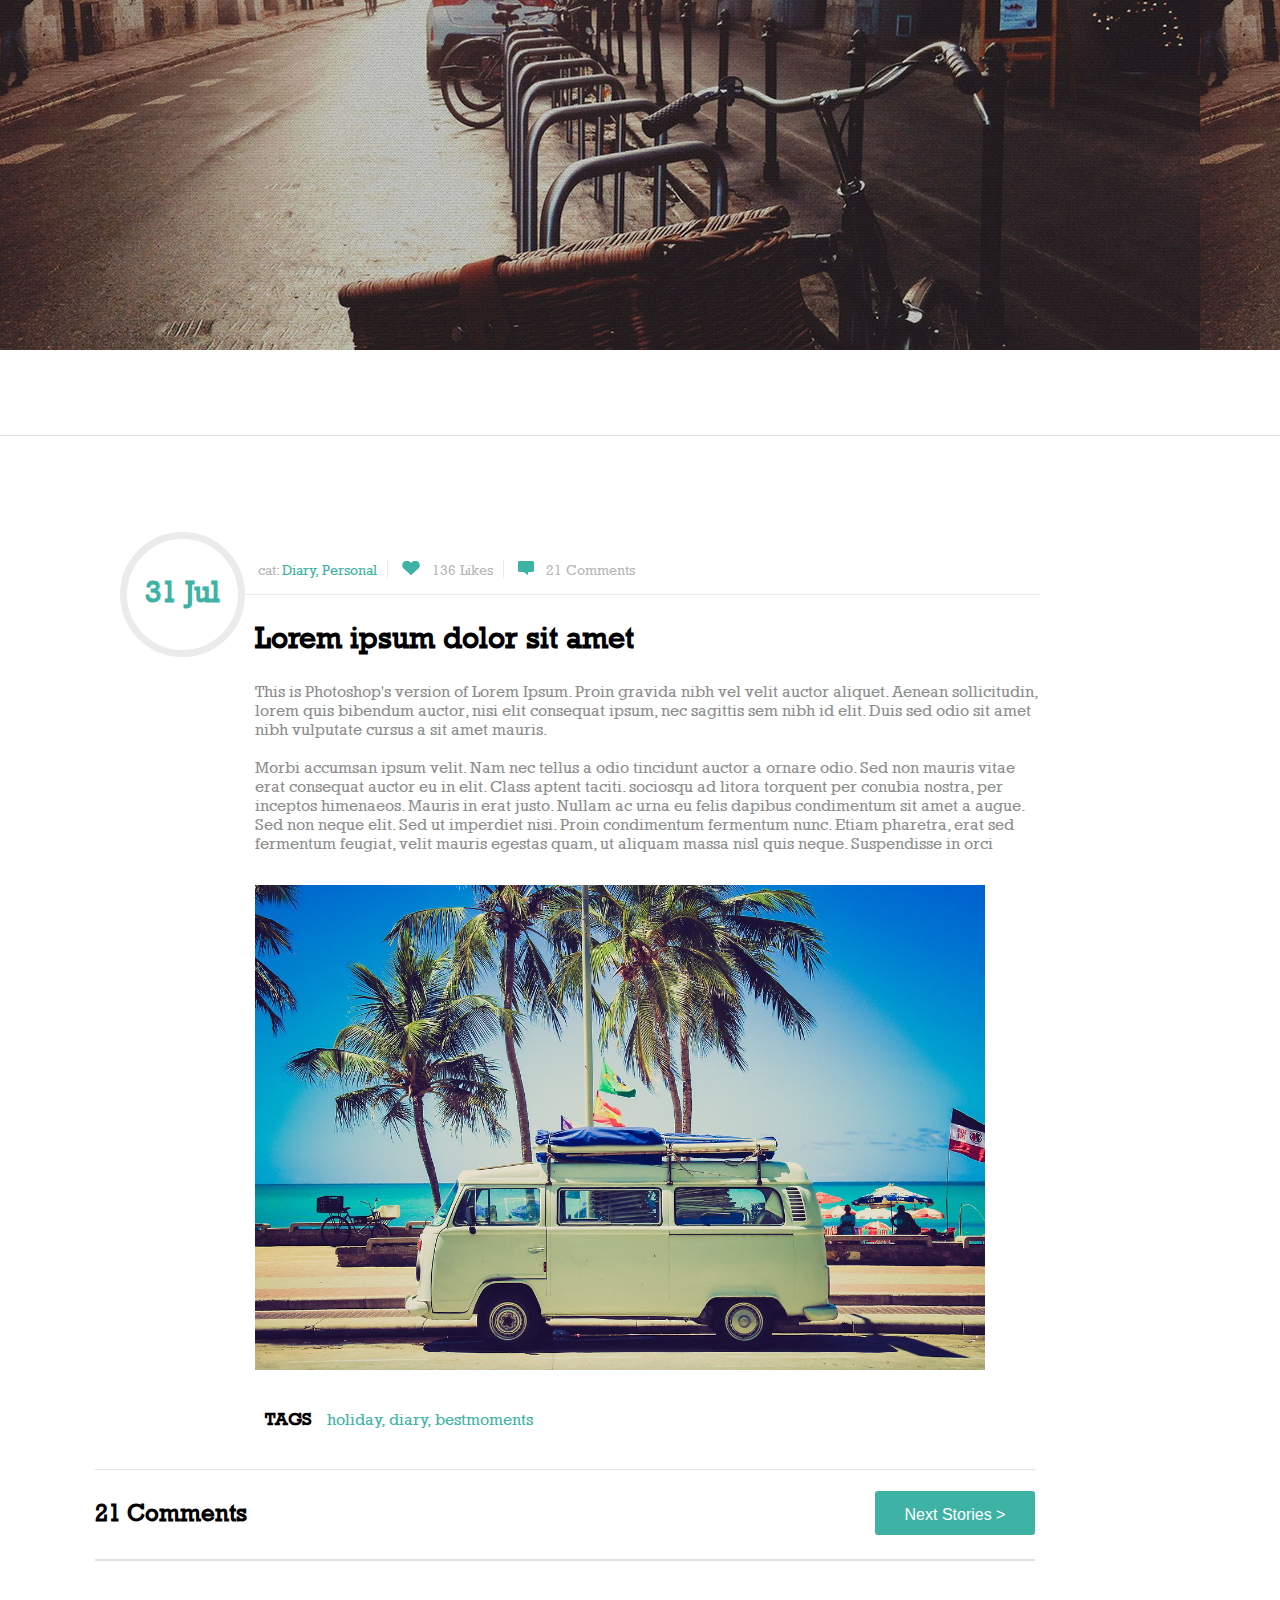
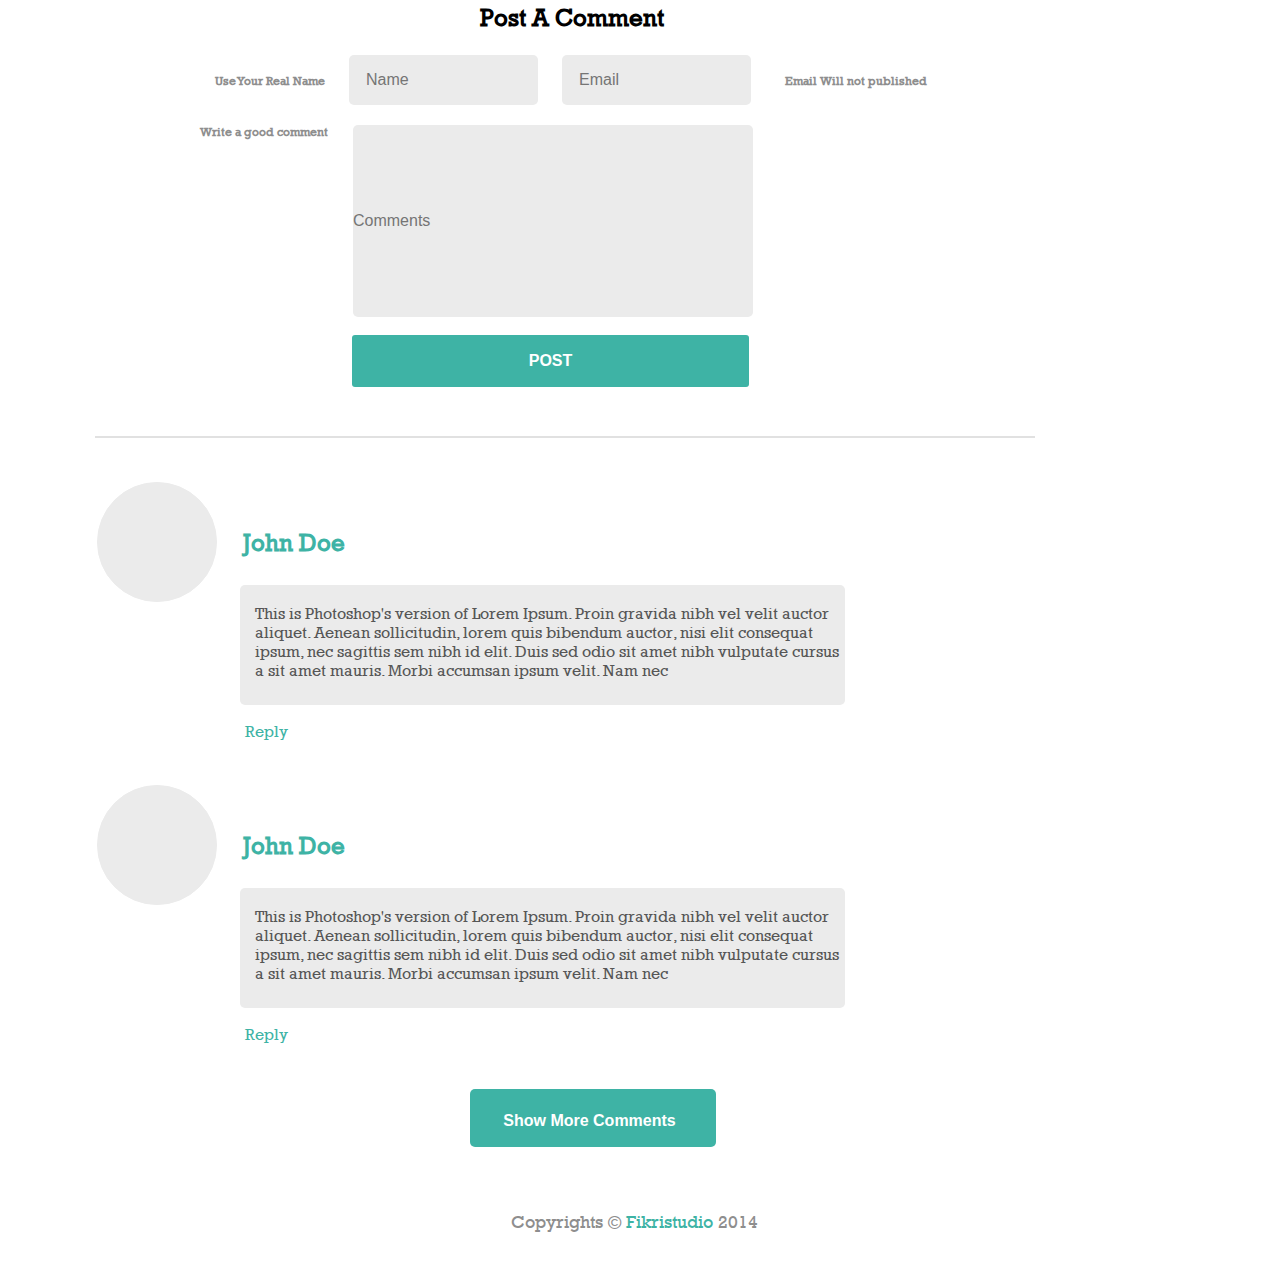
<file: about.html>
<!DOCTYPE html>
<html>
<head>
	<meta charset="utf-8">
	<title>About</title>
	<link rel="stylesheet" href="css/style.css">
</head>
<body>
	<div class="container">
		<div class="header">
			<div class="img-byce">
				
			</div>
			<div class="nav-container">
				<div class="nav">
					<ul>
						<li><a href="index.html">Home</a></li>
						<li><a href="#" class="nav_active">About</a></li>
						<a href="#" class="logo"><img src="img/logo.png" alt=""></a>
						<li class="nav-fix"><a href="#">Category</a></li>
						<li><a href="#">Contact</a></li>
					</ul>
				</div>
			</div>
		</div>
		<div class="contant-block1">
			
			<div class="news-block1">
				<div class="news-header1">
					<div class="news-header-social1">
						<p class="news-text1">cat: 	<span class="news-text-cat1">
							Diary, Personal
						</span>

						</p>
					</div>
					<div class="news-header-social1">
						<img src="img/heart.png" alt="">
						<p class="news-text1">136 Likes</p>
					</div>
					<div class="news-header-social1">
						<img src="img/comment.png" alt="">
						<p class="news-text1">21 Comments</p>
					</div>
				</div>
				<div class="news-contant1">
					<h1 class="news-contant-title1">
						Lorem ipsum dolor sit amet
					</h1>
					<p class="news-contant-text1">
						This is Photoshop's version  of Lorem Ipsum. Proin gravida nibh vel velit auctor aliquet. Aenean sollicitudin, lorem quis bibendum auctor, nisi elit consequat ipsum, nec sagittis sem nibh id elit. Duis sed odio sit amet nibh vulputate cursus a sit amet mauris. <br><br>
						Morbi accumsan ipsum velit. Nam nec tellus a odio tincidunt auctor a ornare odio. Sed non  mauris vitae erat consequat auctor eu in elit. Class aptent taciti. sociosqu ad litora torquent per conubia nostra, per inceptos himenaeos. Mauris in erat justo. Nullam ac urna eu felis dapibus condimentum sit amet a augue. Sed non neque elit. Sed ut imperdiet nisi. Proin condimentum fermentum nunc. Etiam pharetra, erat sed fermentum feugiat, velit mauris egestas quam, ut aliquam massa nisl quis neque. Suspendisse in orci</p>
						<div class="car"><img src="img/car.jpg" alt=""></div>
					
					<p class="news-contant-more1">TAGS <span class="tags">
							holiday, diary, bestmoments
						</span></p>

				</div>

			
							
			</div>
			

		</div>
		<div class="comment"><p>21 Comments</p>
		<button class="btn-main1">
				Next Stories >
			</button></div>	
		<div class="post-container">
			<p class="post">Post A Comment</p>
				<div class="two-input">
						<p class="text-post">Use Your Real Name</p>
						<input type="text" placeholder="Name" class="inptext1">
				</div>
				<div class="post-input">
					<input type="text" placeholder="Email" class="inptext2">
					<p class="text-post1">Email Will not published</p>
				</div>

				<div class="post-comments">
					<p class="text-post2">Write a good comment</p>
					<input type="text" placeholder="Comments" class="inptext3">
				</div>
				<button class="btn-main2">POST</button>
					</div>


		<div class="coment-text">
			<div class="coment-tex1">
			<p class="coment-name">John Doe</p>
			<div class="coment-block">
				<p class="answer">This is Photoshop's version  of Lorem Ipsum. Proin gravida nibh vel velit auctor aliquet. Aenean sollicitudin, lorem quis bibendum auctor, nisi elit consequat ipsum, nec sagittis sem nibh id elit. Duis sed odio sit amet nibh vulputate cursus a sit amet mauris. Morbi accumsan ipsum velit. Nam nec </p>
			</div>
			<p class="reply">Reply</p>
			</div>
			<div class="coment-tex1">
			<p class="coment-name">John Doe</p>
			<div class="coment-block">
				<p class="answer">This is Photoshop's version  of Lorem Ipsum. Proin gravida nibh vel velit auctor aliquet. Aenean sollicitudin, lorem quis bibendum auctor, nisi elit consequat ipsum, nec sagittis sem nibh id elit. Duis sed odio sit amet nibh vulputate cursus a sit amet mauris. Morbi accumsan ipsum velit. Nam nec </p>
			</div>
			<p class="reply">Reply</p>
			</div>
			<button class="more-comments">Show More Comments</button>
		</div>


		
		<div class="footer">
			<p class="copyright">Copyrights &copy; <span>Fikristudio</span> 2014</p>
		</div>
	</div>
</body>
</html>
</file>
<file: css/style.css>
/**************************main*******************/
*
{
	margin: 0;
	padding:0;
}
/*******************HOME PAGE //BEGIN//**********************/
html,body
{

	font-family: rockwell;
}
p
{
	color: #8e8e8e;
	font-size: 16px;
}
.btn-main
{
	height: 53px;
	box-sizing: border-box;
	display: block;
	background: #3eb3a5;
	color: #fff;
	font-size: 18px;
	font-weigname0px;
	border-radius: 3px;
	border:none;
	margin: 50px auto;
}
.btn-main:hover
{
	background: #000;

}

/**************************main end*******************/

/**************************header*******************/
.img-byce
{
	width: 100%;
	height: 350px;
	background: url(../img/buce.jpg);
}
.nav-container
{
	width: 100%;
	border-bottom: 1px solid #dfdfdf;
	
}
.nav
{
	width: 60%;
	height: 85px;
	margin: 0 auto;
	padding:32px 0 0;
	box-sizing: border-box;
	position: relative;
}
/*.nav-fix
{
	margin-left: 210px;
}*/
.nav ul
{
	list-style-type: none;
	font-size: 0;/**/
	overflow: hidden;
	height: 0;
	transition: 0.4s all ease;
}
.nav ul li
{
	

}
.logo
{
	display: block;
	width: 20%;
}
.nav ul li a
{
	font-size: 24px;
	text-decoration: none;
	color: #bcbcbc;
	font-weight: bold;
	padding: 0 0 15px;
	display: block;
	margin: auto;
	text-align: center;
}
.mobile-menu__icon:before{
	content: " ";
	display: inline-block;
	width: 20px;
	height: 20px;
	background: red;
	float: left;
}
.mobile-menu{
	display: none;
}
.mobile-menu:checked + ul{
	overflow: visible;
	height: 100%;

}

.nav_active
{
	
	color: #3eb3a5;
	border-bottom: 5px solid #afafaf;
}


.nav ul li a:hover
{
	color: #3eb3a5;
	border-bottom: 5px solid #afafaf;
}
.nav ul li:first-child a
{
	margin-left: 0;
}
.nav ul li:last-child a
{
	margin-right: 0;
}
.logo img
{
	max-width: 100%;
	height: auto;
	display: block;
	border-radius: 50%;
	border:7px solid #fff;
	
}
/**************************header end*******************/

/**************************contant*******************/
.contant-block
{
	width: 940px;
	margin: 0 auto;
	padding-top: 105px;
}
.open-text
{
	width: 300px;
	margin: auto;
	text-align: center;
}
.main-title
{
	font-size: 18px;
	color: #a0a0a0;
}
.two--lines
{
	width: 32px;
	margin: 10px auto 0;
	border-top:1px solid #b7b7b7;
	border-bottom:1px solid #b7b7b7;
	height: 4px;
}
.news-block
{
	width: 100%;
	margin-top: 45px;
	position: relative;
}
.news-header
{
	border-bottom: 1px solid #ebebeb;
}
.news-header:before
{
	content: "21 Jul";
	display: block;
	width: 125px;
	height: 125px;
	border-radius: 50%;
	border: 7px solid #ebebeb;
	color: #3eb3a5;
	font-size: 30px;
	text-align: center;
	font-weight: bold;
	padding-top: 35px;
	box-sizing: border-box;
	position: absolute;
	margin-left: -120px;
	margin-top: -13px;
}
.news-header-social
{
	display: inline-block;
	margin: 15px 0;
	padding: 0 10px;
	border-right: 1px solid #ebebeb;

}
.news-header-social:last-child
{
	border-right:none;		
}
.news-text
{
	font-size: 14px;
	color: #b7b7b7;	
	display: inline;

}
.news-text-cat
{
	color: #3eb3a5;
}
.news-contant
{
	padding: 25px 0 40px 15px;
}
.news-contant-title
{

	font-size: 30px;
	color: #000;
}
.news-contant-text
{
	padding: 27px 0;
}
.news-contant-more
{
	font-weight: bold;
	border-bottom: 1px solid #e1e1e1;
	padding-bottom: 7px;
	color:#3eb3a5;
	text-decoration: none;
}
.contant-title
{
	width: 100%;
	height: 1px;
	background: url(../img/line.gif);
}
/*******************HOME PAGE //END//**********************/
.footer
{
	margin-left: -12px;
	padding: 44px 0;
	text-align: center;
}
.copyright
{
	display: inline-block;
	font-size: 18px;
}
.copyright span
{
	color: #3eb3a5;
}
.inptext
{
	display: inline-block;
	width: 190px;
	height: 50px;
	font-size: 16px;
	background: #ebebeb;
	border-radius: 5px;
	color: #a6a8a8;
	padding: 19px 17px;
	box-sizing: border-box;
	border:none;
}
/*******************ABOUT //BEGIN//**********************/
.contant-block1
{
	width: 800px;
	margin: 0 auto;
	padding-top: 64px;
}
.news-block1
{
	width: 100%;
	margin-top: 45px;
	position: relative;
}
.car img
{
	padding-top: 5px;
	width:730px;
	height: 485px; 
}
.news-header1
{
	border-bottom: 1px solid #ebebeb;
}
.news-header1:before
{
	content: "31 Jul";
	display: block;
	width: 125px;
	height: 125px;
	border-radius: 50%;
	border: 7px solid #ebebeb;
	color: #3eb3a5;
	font-size: 30px;
	text-align: center;
	font-weight: bold;
	padding-top: 35px;
	box-sizing: border-box;
	position: absolute;
	margin-left: -120px;
	margin-top: -13px;
}
.news-header-social1
{
	display: inline-block;
	margin: 15px 0;
	padding: 0 10px;
	border-right: 1px solid #ebebeb;

}
.news-header-social1:last-child
{
	border-right:none;		
}
.news-text1
{
	font-size: 14px;
	color: #b7b7b7;	
	display: inline;
	padding-left: 8px;

}
.news-text-cat1
{
	color: #3eb3a5;
}
.news-contant1
{
	padding: 25px 0 40px 15px;
}
.news-contant-title1
{

	font-size: 30px;
	color: #000;
}
.news-contant-text1
{
	padding: 27px 0;
}
.news-contant-more1
{
	padding-top: 35px;
	font-weight: bold;
	padding-left: 10px;
	color: black;
	font-weight: bold;
	font-size: 18px;
	text-decoration: none;
}

.tags
{

	padding-left: 10px;
	font-size: 16px;
	color: #3eb3a5;
	font-weight: normal;
}
.comment
{
	margin-left: 95px;
	display: inline-block;
	width: 940px;
	border-top: 1px solid #e1e1e1;
	border-bottom: 2px solid #e1e1e1;
}
.comment p
{
	padding-top: 29px;
	font-size: 24px;
	color: black;
	font-weight: bold;

}

.btn-main1
{
	height: 44px;
	width: 160px;
	box-sizing: border-box;
	display: block;
	background: #3eb3a5;
	color: #fff;
	font-size: 16px;
	font-weight: normal;
	padding-top: 15px;
	padding-bottom: 16px;
	border-radius: 3px;
	border:none;
	margin-left: 780px;
	margin-bottom: 24px;
	margin-top: -35px;
}
.btn-main1:hover
{
	background: #000; 
}

.contant-title1
{
	width: 100%;
	height: 1px;
	background: url(../img/line.gif);
}
.post-container
{
	padding-left: 175px;
	width: 780px;
	height: 475px;
	/*border-bottom: 2px solid #e1e1e1;*/
	}
.post
{
	padding-top: 43px;
	padding-left: 305px;
	font-size: 24px;
	color: black;
	font-weight: bold;	
	padding-bottom: 24px;
}
.inptext1
{
	display: inline-block;
	width: 189px;
	height: 50px;
	font-size: 16px;
	background: #ebebeb;
	border-radius: 5px;
	color: #a6a8a8;
	padding: 19px 17px;
	box-sizing: border-box;
	border:none;
	margin-left: 10px;
}
.inptext2
{
	display: inline-block;
	width: 189px;
	height: 50px;
	font-size: 16px;
	background: #ebebeb;
	border-radius: 5px;
	color: #a6a8a8;
	padding: 19px 17px;
	box-sizing: border-box;
	border:none;
}
.inptext3
{
	display: inline-block;
	width: 400px;
	height: 192px;
	font-size: 16px;
	background: #ebebeb;
	border-radius: 5px;
	color: #a6a8a8;
	box-sizing: border-box;
	border:none;
}
.border
{
}
.two-input
{
	display: inline-block;
	padding-right: 20px;

}

.text-post
{
	display: inline-block;
	padding-right: 10px;
	font-size: 12px;
	font-weight: bold;
	padding-left: 40px;
}
.text-post1
{
	display: inline-block;
	padding-left: 30px;
	font-size: 12px;
	font-weight: bold;	
}
.text-post2
{
	float: left;
	padding-right: 25px;
	font-size: 12px;
	font-weight: bold;
	padding-left: 25px;
	margin: 0;
	
}
.post-input
{
 display: inline-block;
}
.post-comments
{
	padding-top: 20px;
	
}
.btn-main2
{
	display: block;
	height: 52px;
	width: 397px;
	box-sizing: border-box;
	display: block;
	background: #3eb3a5;
	color: #fff;
	font-size: 16px;
	font-weight: bold;
	padding-top: 15px;
	padding-bottom: 16px;
	border-radius: 3px;
	border:none;
	margin-left: 177px;
	
	margin-top: 18px;
}
.btn-main2:hover
{
	background: #000; 
}
.coment-text
{
	height: 730px;
	margin-left: 95px;
	width: 940px;
	border-top: 2px solid #e1e1e1;

}

.coment-tex1
{
}
.coment-tex1:before
{
	content: " ";
	display: block;
	width: 120px;
	height: 120px;
	border-radius: 50%;
	border: 1px solid #ebebeb;
	background: #ebebeb;
	padding-top: 35px;
	box-sizing: border-box;
	position: absolute;
	margin-left: 2px;
	margin-top: 44px;
}
.coment-name
{
	font-size: 24px;
	font-weight: bold;
	color: #3eb3a5;
	padding-left: 148px;
	padding-top: 91px;
}
.coment-block
{
	height: 120px;
	width:605px;
	background: #ebebeb;
	margin-left: 145px;
	margin-top: 29px;
	border-radius: 5px;
	padding-left: 15px;
	padding-top: 19px;
	box-sizing: border-box;
}
.answer
{
	font-size: 16px;
	font-weight: normal;
	color:#565656;
}
.reply
{
	padding-left: 150px;
	padding-top: 17px;
	color:#3eb3a5;
	font-size: 16px;
	font-weight: normal;
	padding-bottom: 0px;
}
.more-comments
{
	display: block;
	height: 58px;
	width: 246px;
	box-sizing: border-box;
	display: block;
	background: #3eb3a5;
	color: #fff;
	font-size: 16px;
	font-weight: bold;
	padding-top: 23px;
	padding-left: 10px;
	padding-bottom: 17px;
	border-radius: 5px;
	padding-right: 17px;
	border:none;
	margin-left: 375px;
	margin-top: 45px;
}
.more-comments:hover
{
	background: #000;
}
/*******************ABOUT //END//**********************/
@font-face
{
	font-family: rockwell;
	src:url(../font/rockwell.ttf);
}
</file>
